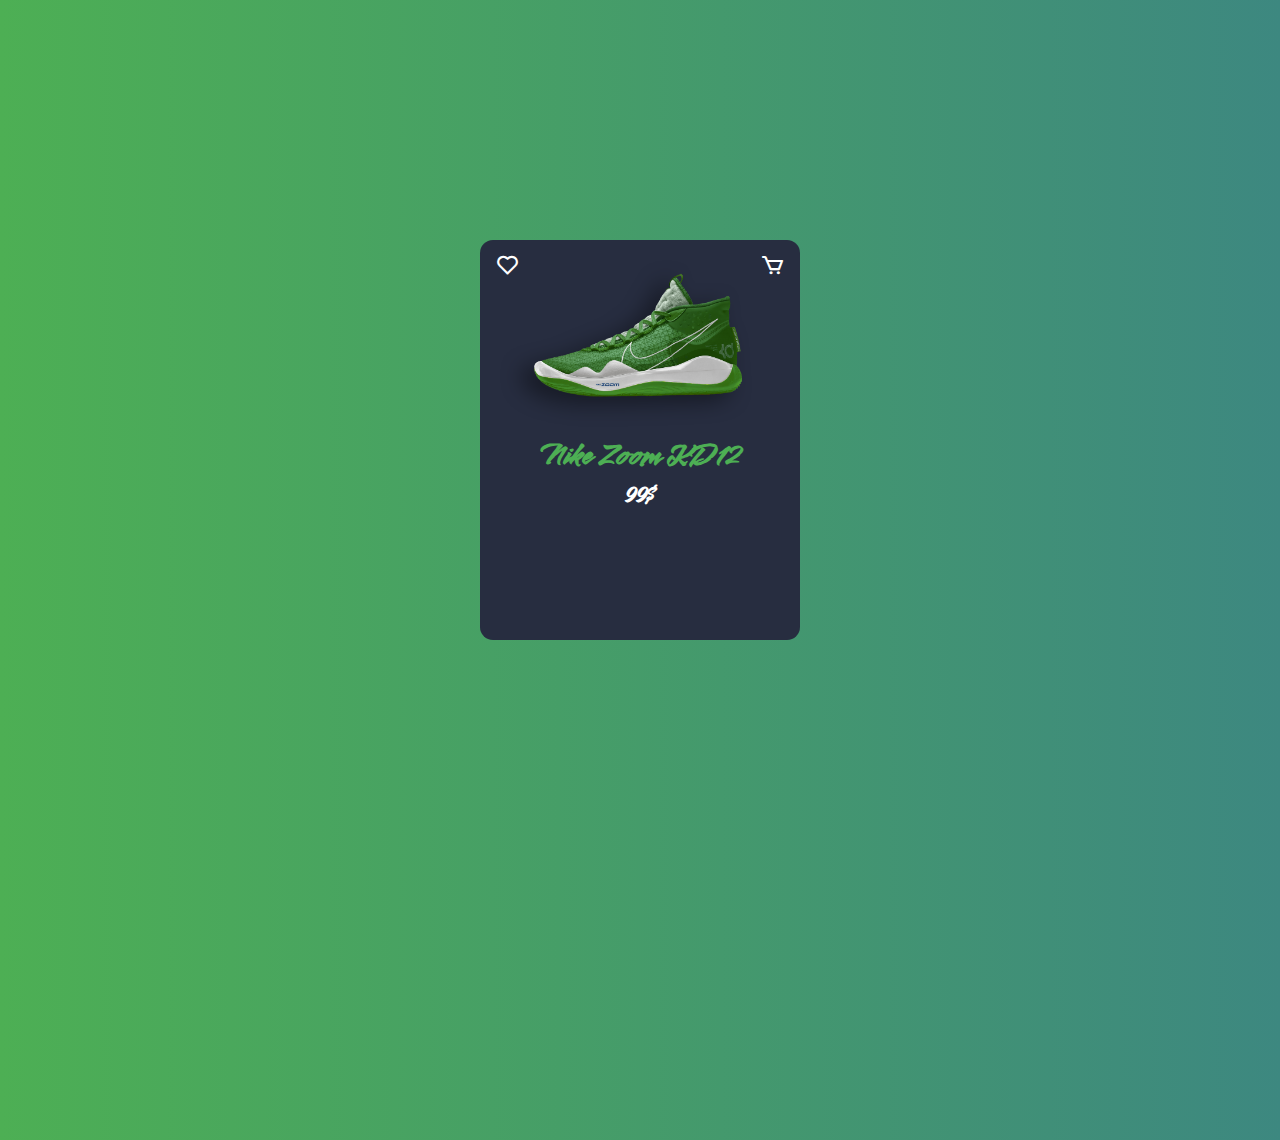
<file: index.html>
<!DOCTYPE html>
<html lang="en">
<head>
    <meta charset="UTF-8">
    <meta http-equiv="X-UA-Compatible" content="IE=edge">
    <meta name="viewport" content="width=device-width, initial-scale=1.0">
    <title>Document</title>
    <link rel="stylesheet" href="./style.css">
    <link href='https://unpkg.com/boxicons@2.1.2/css/boxicons.min.css' rel='stylesheet'>

</head>
<body>
    <div class="card">
        <div class="card_heart">
            <i class='bx bx-heart' ></i>
        </div>
        <div class="card_cart">
            <i class='bx bx-cart'></i>
        </div>
        <div class="card_img">
            <img src="./nikeZoom.png" alt="Nike">
        </div>
        <div class="card_title">
            <h1>Nike Zoom KD 12</h1>
        </div>
        <div class="card_price">99$</div>
        <div class="card_size">
            <h3>Size:</h3>
            <span>6</span>
            <span>7</span>
            <span>8</span>
            <span>9</span>
        </div>
        <div class="card_color">
            <h3>Color:</h3>
            <span class="card_color-green"></span>
            <span class="card_color-red"></span>
            <span class="card_color-black"></span>
        </div>
        <div class="card_action">
            <button>Buy Now</button>
            <button>Add Card</button>
        </div>
    </div>
</body>
</html>
</file>
<file: style.css>
@import url('https://fonts.googleapis.com/css2?family=Open+Sans:ital,wght@0,300;0,400;0,500;0,600;1,400;1,500&family=Smooch&display=swap');

* {
    padding: 0;
    margin: 0;
    box-sizing: border-box;
}
:root {
    --primary-color:#4daf54;
}

body {
    font-family:'Smooch', cursive;
    height: 100vh;
    background-image: linear-gradient(to right, #4daf54, #3d8880);
}
.card {
    margin:240px auto;
    width: 320px;
    height: 400px;
    background-color: #272d40;
    padding: 20px;
    border-radius: 13px;
    color: white;
    position: relative;
}

.card:hover .card_img {
    transform: translateY(-40px) rotate(-20deg);
  
}
.card_heart, .card_cart {
    font-size: 25px;
    position: absolute;
    left: 15px;
    top: 12px;
    cursor: pointer;
}
.card_cart {
    left: unset;
    right: 15px;
}
.card_img {
    width: 100%;
    transition: 0.5s;
}

.card_img img{
    width: 90%;
    height: 100%;
    object-fit: cover;
}

.card_title {
    font-weight: 600;
    text-align: center;
    color: var(--primary-color);
    transition: 0.5s;
}
.card:hover .card_title  {
    transform: translate(-45px, -40px);
}
.card:hover .card_price {
    transform: translate(-122px, -40px);
}
.card_price {
    font-weight: bold;
    text-align: center;
    font-size: 25px;
    margin-bottom: 10px;
    transition: 0.5s;
}

.card_size, .card_color {
    display: flex;
    align-items: center;
    margin-bottom: 10px;
}
.card_size { 
    margin-top:150px;
}
.card_size, .card_color, .card_action  {
    visibility: hidden;
    opacity: 0;
    transition: 0.5s;
    transition-delay: 0.4s;
}
.card_size span {
    padding: 2px 10px;
    background: #dadada;
    color: black;
    border-radius: 3px;
    margin: 0 3px;
    cursor: pointer;
}

.card_color span {
    width: 14px;
    height: 14px;
    border-radius: 50%;
    margin: 0 5px;
    cursor: pointer;
}
.card_color-green {
    background: green;
}
.card_color-red {
    background: red;
}

.card_color-black {
    background: black;
}

.card_action button{
    background-color: var(--primary-color);
    border: none;
    outline: none;
    color: white;
    padding: 10px 20px;
    border-radius: 4px;
    font-weight: bold;
    margin-right: 10px;
    transition: 0.3s;
}
.card_action button:hover {
    transform: scale(0.9);
    cursor: pointer;
}

.card:hover .card_size,
.card:hover .card_color,
.card:hover .card_action {
    visibility: visible;
    opacity: 1;
}

.card:hover .card_size {
    margin-top: -30px;
}
</file>
